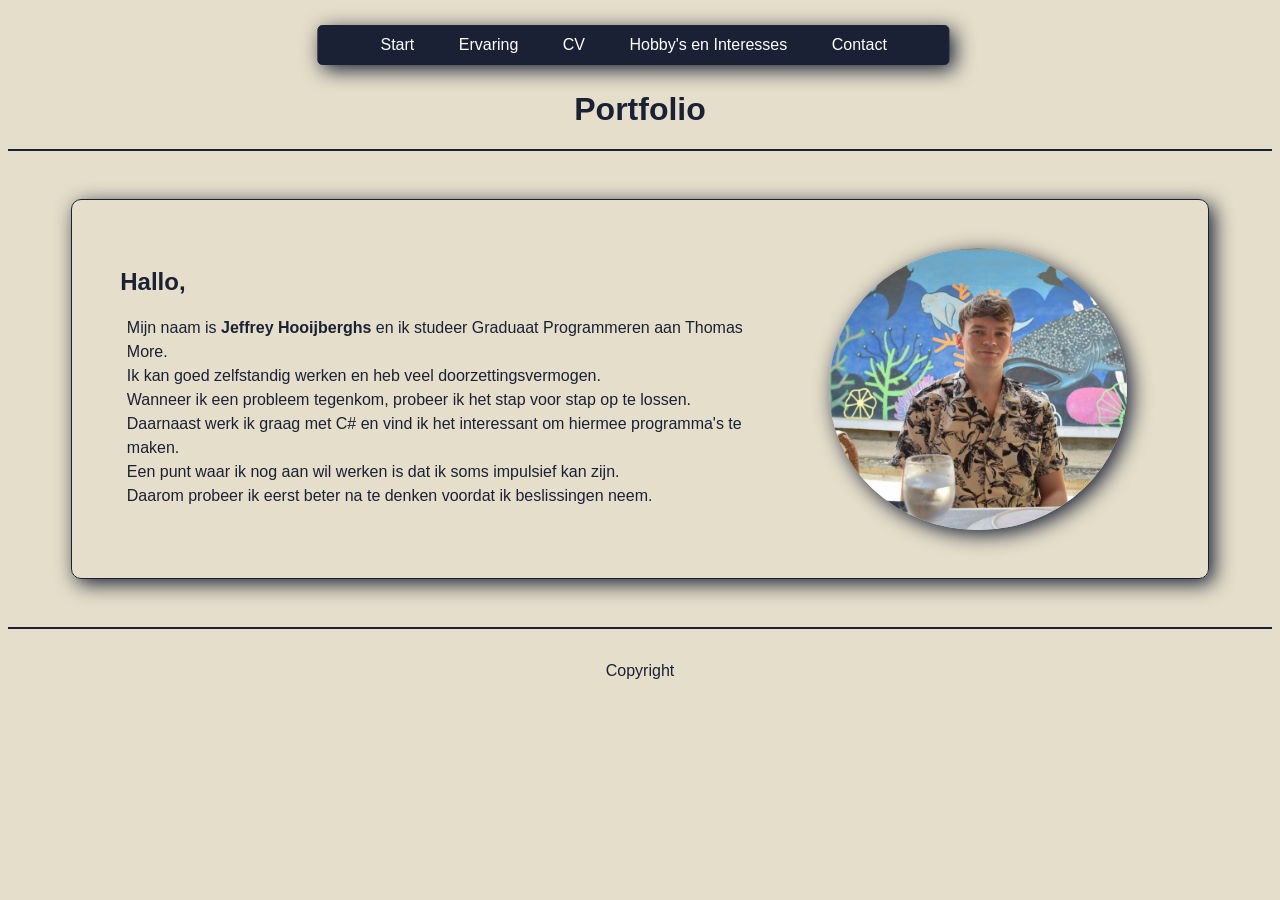
<file: index.html>
<!DOCTYPE html>
<html lang="en">
<head>
    <meta charset="UTF-8">
    <meta name="viewport" content="width=device-width, initial-scale=1.0">
    <title>Eerste pagina info over mijzelf</title>
    <link rel="icon" type="image/png" sizes="32x32" href="IMG/32x32.png">
    <link rel="icon" type="image/png" sizes="16x16" href="IMG/16x16.png">
    <link rel="icon" type="image/png" sizes="192x192" href="IMG/192x192.png">
    <link rel="icon" type="image/png" sizes="512x512" href="IMG/512x512.png">
    <link rel="stylesheet" href="css/style.css">
</head>
<body>
    
        <nav id="navbar">
             <a href="index.html">Start</a>
             <a href="ervaring.html">Ervaring</a>
             <a href="cv.html">CV</a>
             <a href="hobby.html">Hobby's en Interesses</a>
             <a href="contact.html">Contact</a>
        </nav>
        <h1>Portfolio</h1>
        <hr>
    <div class="container">
        <div class="grid gridborder gridcircle">
            <section>
                <h2>Hallo,</h2>
                <p>
                    Mijn naam is <strong>Jeffrey Hooijberghs</strong> en ik studeer Graduaat Programmeren aan Thomas More. <br>
                    Ik kan goed zelfstandig werken en heb veel doorzettingsvermogen. <br>
                    Wanneer ik een probleem tegenkom, probeer ik het stap voor stap op te lossen. <br>
                    Daarnaast werk ik graag met C# en vind ik het interessant om hiermee programma's te maken. <br>
                    Een punt waar ik nog aan wil werken is dat ik soms impulsief kan zijn. <br>
                    Daarom probeer ik eerst beter na te denken voordat ik beslissingen neem. <br>
                </p>
            </section>
            <img src="IMG/image.jpg" alt="het is kapot" id="foto">
        </div>
    </div>
     <footer>
            <hr>
            <p>Copyright</p>
        </footer>

</body>
</html>
</file>
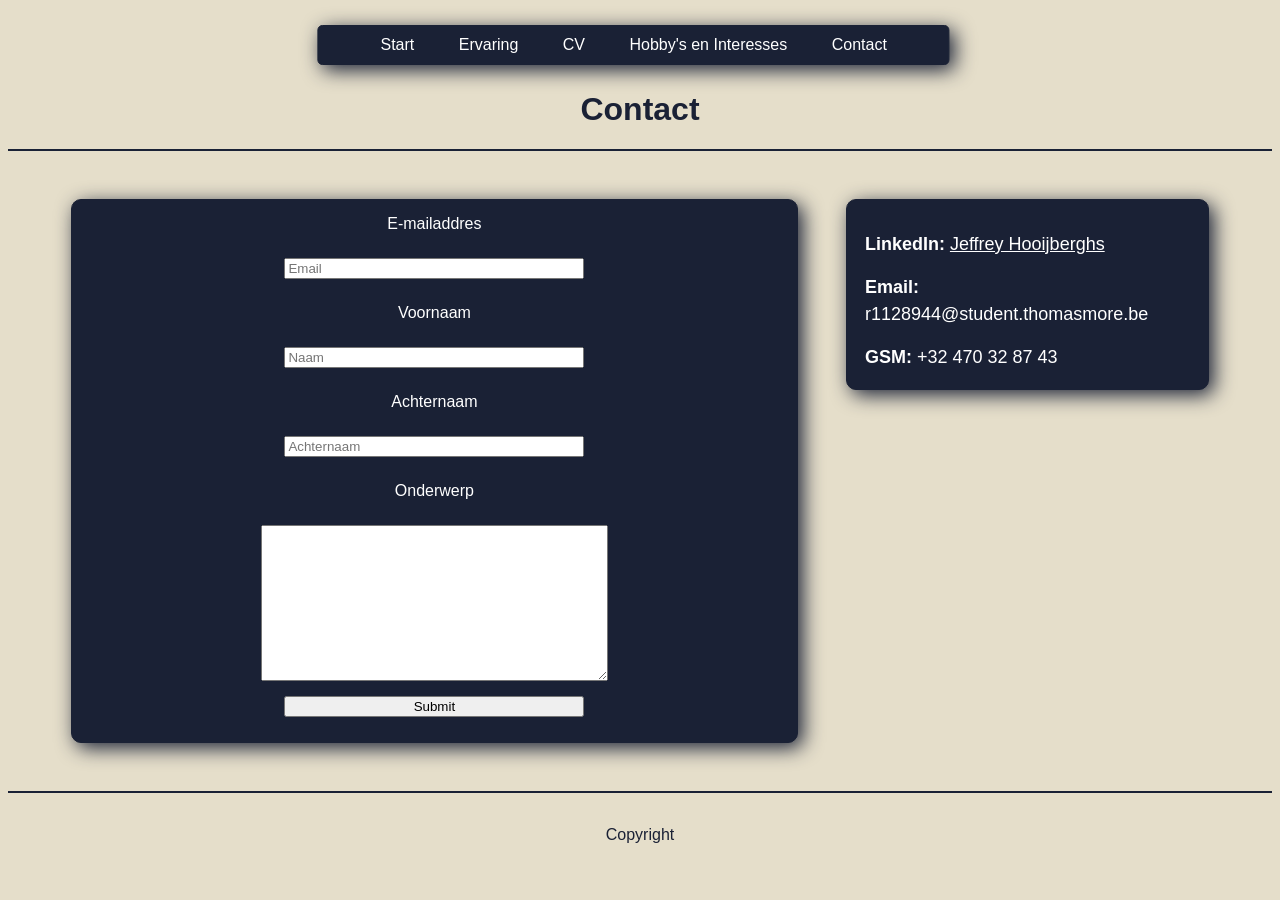
<file: contact.html>
<!DOCTYPE html>
<html lang="en">
<head>
    <meta charset="UTF-8">
    <meta name="viewport" content="width=device-width, initial-scale=1.0">
    <title>Mijn contact gegevens</title>
    <link rel="icon" type="image/png" sizes="32x32" href="IMG/32x32.png">
    <link rel="icon" type="image/png" sizes="16x16" href="IMG/16x16.png">
    <link rel="icon" type="image/png" sizes="192x192" href="IMG/192x192.png">
    <link rel="icon" type="image/png" sizes="512x512" href="IMG/512x512.png">
    <link rel="stylesheet" href="css/style.css">
</head>
<body>
        <nav id="navbar">
             <a href="index.html">Start</a>
             <a href="ervaring.html">Ervaring</a>
             <a href="cv.html">CV</a>
             <a href="hobby.html">Hobby's en Interesses</a>
             <a href="contact.html">Contact</a>
        </nav>
        <header>
            <h1>Contact</h1>
            <hr>
        </header>
        <main class="container">
            <section class="grid">
                <form action="https://tm-statweb.be/forms.php" method="post">
                        <label for="email">E-mailaddres</label>
                        <input type="email" id="email" name="email" placeholder="Email">
                        <label for="naam">Voornaam</label>
                        <input type="text" id="naam" name="naam" placeholder="Naam">
                        <label for="achternaam">Achternaam</label>
                        <input type="text" id="achternaam" name="achternaam" placeholder="Achternaam">
                        <label for="onderwerp">Onderwerp</label>
                        <textarea name="onderwerp" id="onderwerp" rows="10"></textarea>
                        <input type="submit">
                </form>
                <aside>
                    <p><Strong>LinkedIn:</Strong> <a href="https://www.linkedin.com/in/jeffrey-hooijberghs-51203824a/" target="_blank">Jeffrey Hooijberghs</a></p>
                    <p><strong>Email:</strong> r1128944@student.thomasmore.be</p>
                    <p><strong>GSM:</strong> +32 470 32 87 43</p>
                </aside>
            </section>
        </main>
         <footer>
            <hr>
            <p>Copyright</p>
        </footer>

</body>
</html>
</file>
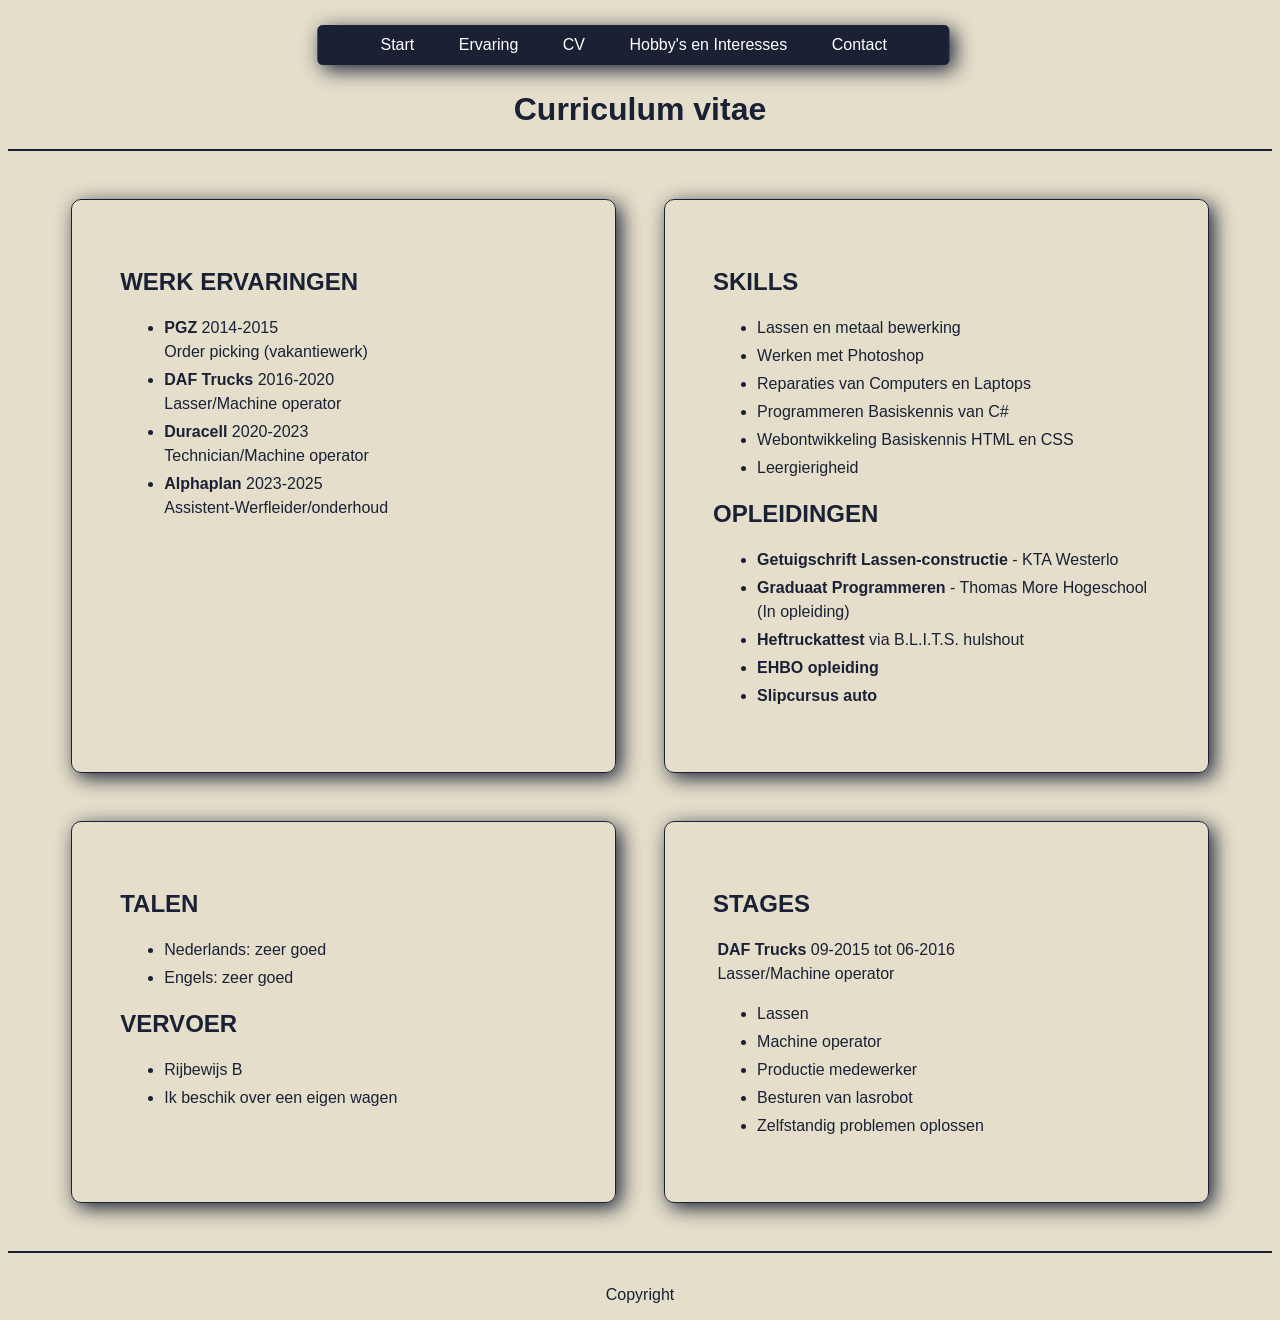
<file: cv.html>
<!DOCTYPE html>
<html lang="en">
<head>
    <meta charset="UTF-8">
    <meta name="viewport" content="width=device-width, initial-scale=1.0">
    <title>Mijn cv</title>
    <link rel="icon" type="image/png" sizes="32x32" href="IMG/32x32.png">
    <link rel="icon" type="image/png" sizes="16x16" href="IMG/16x16.png">
    <link rel="icon" type="image/png" sizes="192x192" href="IMG/192x192.png">
    <link rel="icon" type="image/png" sizes="512x512" href="IMG/512x512.png">
    <link rel="stylesheet" href="css/style.css">
</head>
<body>
        <nav id="navbar">
             <a href="index.html">Start</a>
             <a href="ervaring.html">Ervaring</a>
             <a href="cv.html">CV</a>
             <a href="hobby.html">Hobby's en Interesses</a>
             <a href="contact.html">Contact</a>
        </nav>
        <h1>Curriculum vitae</h1>
        <hr>
        <main class="container">
            <section class="grid2 ">
                <article class="gridborder">
                    <h2>WERK ERVARINGEN</h2>
                     <ul>
                        <li><strong>PGZ</strong> 2014-2015 <br> Order picking (vakantiewerk)</li>
                        <li><strong>DAF Trucks</strong>  2016-2020 <br> Lasser/Machine operator</li>
                        <li><strong>Duracell</strong>  2020-2023 <br> Technician/Machine operator</li>
                        <li><strong>Alphaplan</strong>  2023-2025 <br> Assistent-Werfleider/onderhoud</li>
                     </ul>
                    
                </article>
                <article class="gridborder">
                    <h2>SKILLS</h2>
                    <ul>
                        <li>Lassen en metaal bewerking</li>
                        <li>Werken met Photoshop</li>
                        <li>Reparaties van Computers en Laptops</li>
                        <li>Programmeren Basiskennis van C# </li>
                        <li>Webontwikkeling Basiskennis HTML en CSS</li>
                        <li>Leergierigheid</li>
                    </ul>
                    <h2>OPLEIDINGEN</h2>
                    <ul>
                        <li><strong>Getuigschrift Lassen-constructie</strong> - KTA Westerlo</li>
                        <li> <strong>Graduaat Programmeren</strong> - Thomas More Hogeschool (In opleiding)</li>
                        <li><strong>Heftruckattest</strong> via B.L.I.T.S. hulshout</li>
                        <li><strong>EHBO opleiding</strong></li>
                        <li><strong>Slipcursus auto</strong></li>

                    </ul>
                </article>
            </section>
            <section class="grid2">
                <article class="gridborder">
                    <h2>TALEN</h2>
                    <ul>
                        <li>Nederlands: zeer goed</li>
                        <li>Engels: zeer goed</li>
                    </ul>
                    <h2>VERVOER</h2>
                    <ul>
                        <li>Rijbewijs B</li>
                        <li>Ik beschik over een eigen wagen</li>
                    </ul>
                </article>
                <article class="gridborder">
                    <h2>STAGES</h2>
                    <p><strong>DAF Trucks</strong> 09-2015 tot 06-2016 <br> Lasser/Machine operator </p>
                    <ul>
                        <li>Lassen</li>
                        <li>Machine operator</li>
                        <li>Productie medewerker</li>
                        <li>Besturen van lasrobot</li>
                        <li>Zelfstandig problemen oplossen</li>
                    </ul>
                </article>
            </section>
        </main>
         <footer>
            <hr>
            <p>Copyright</p>
        </footer>
</body>
</html>
</file>
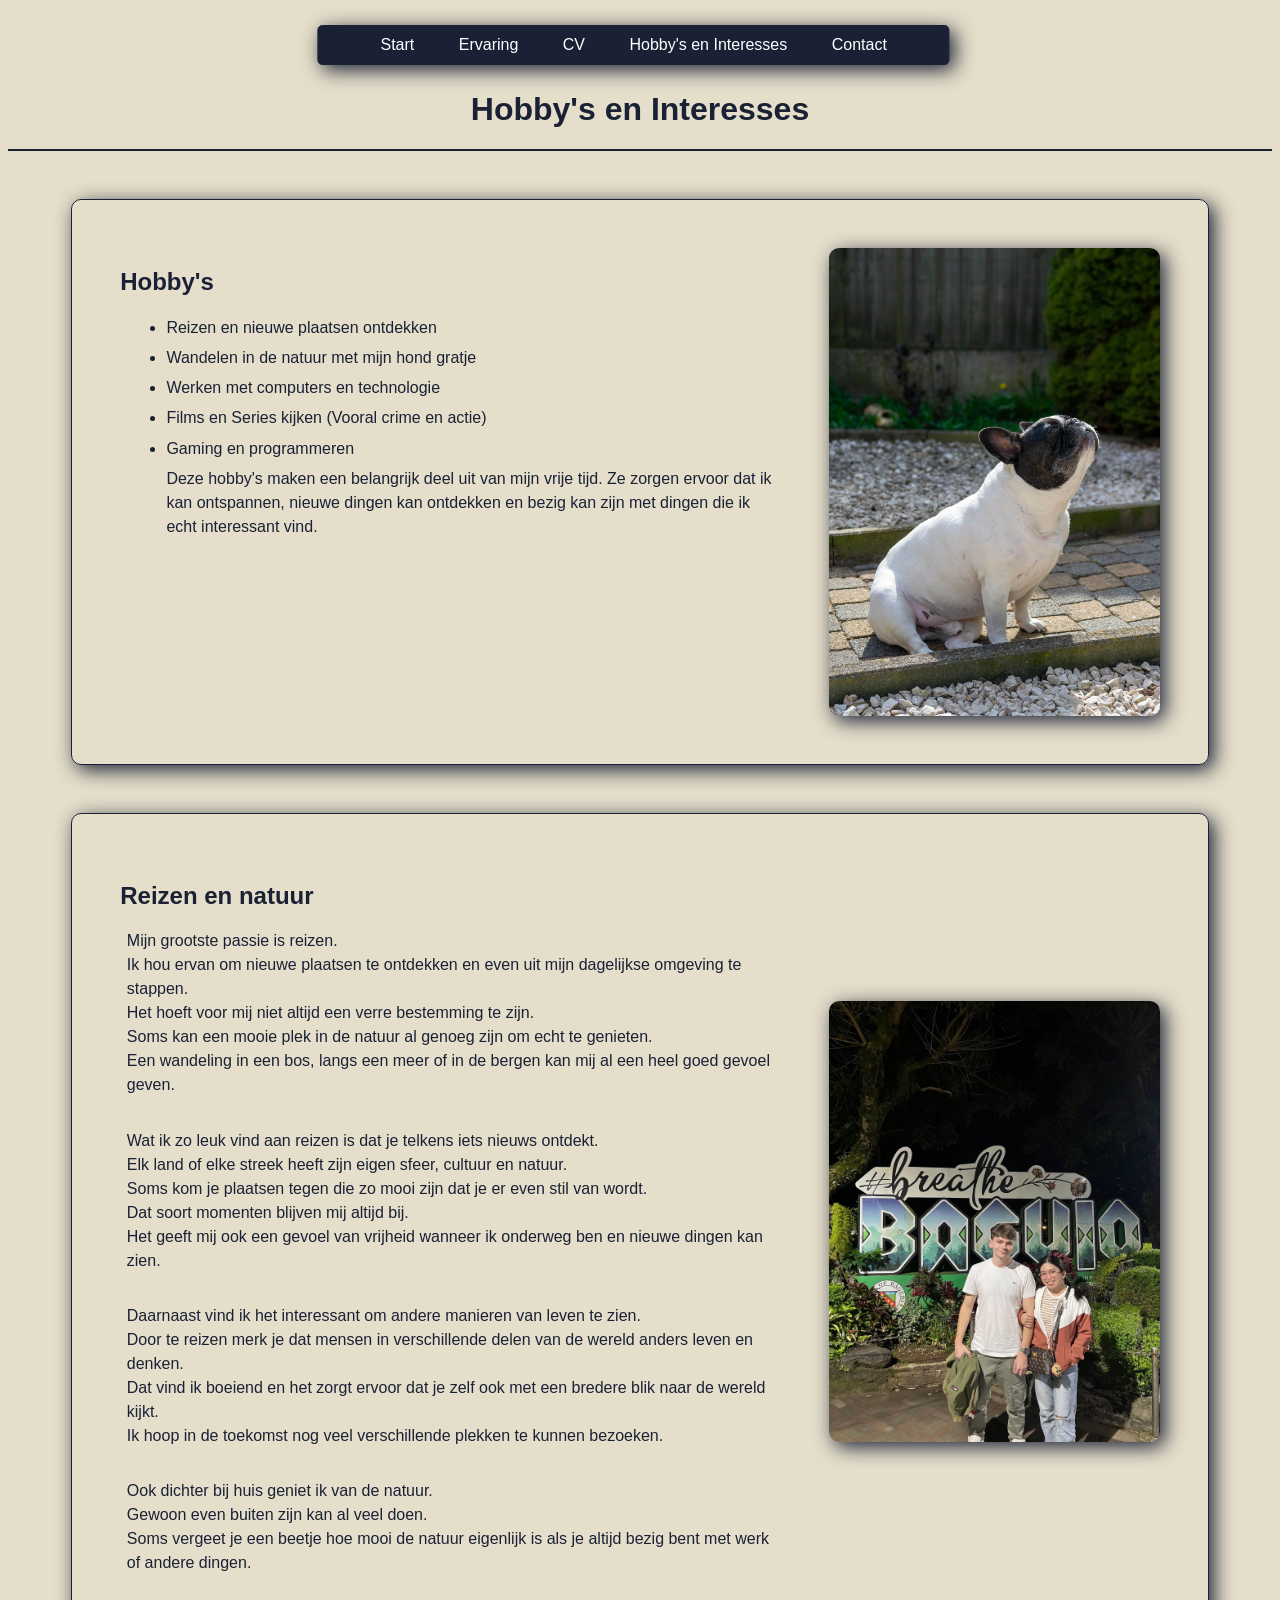
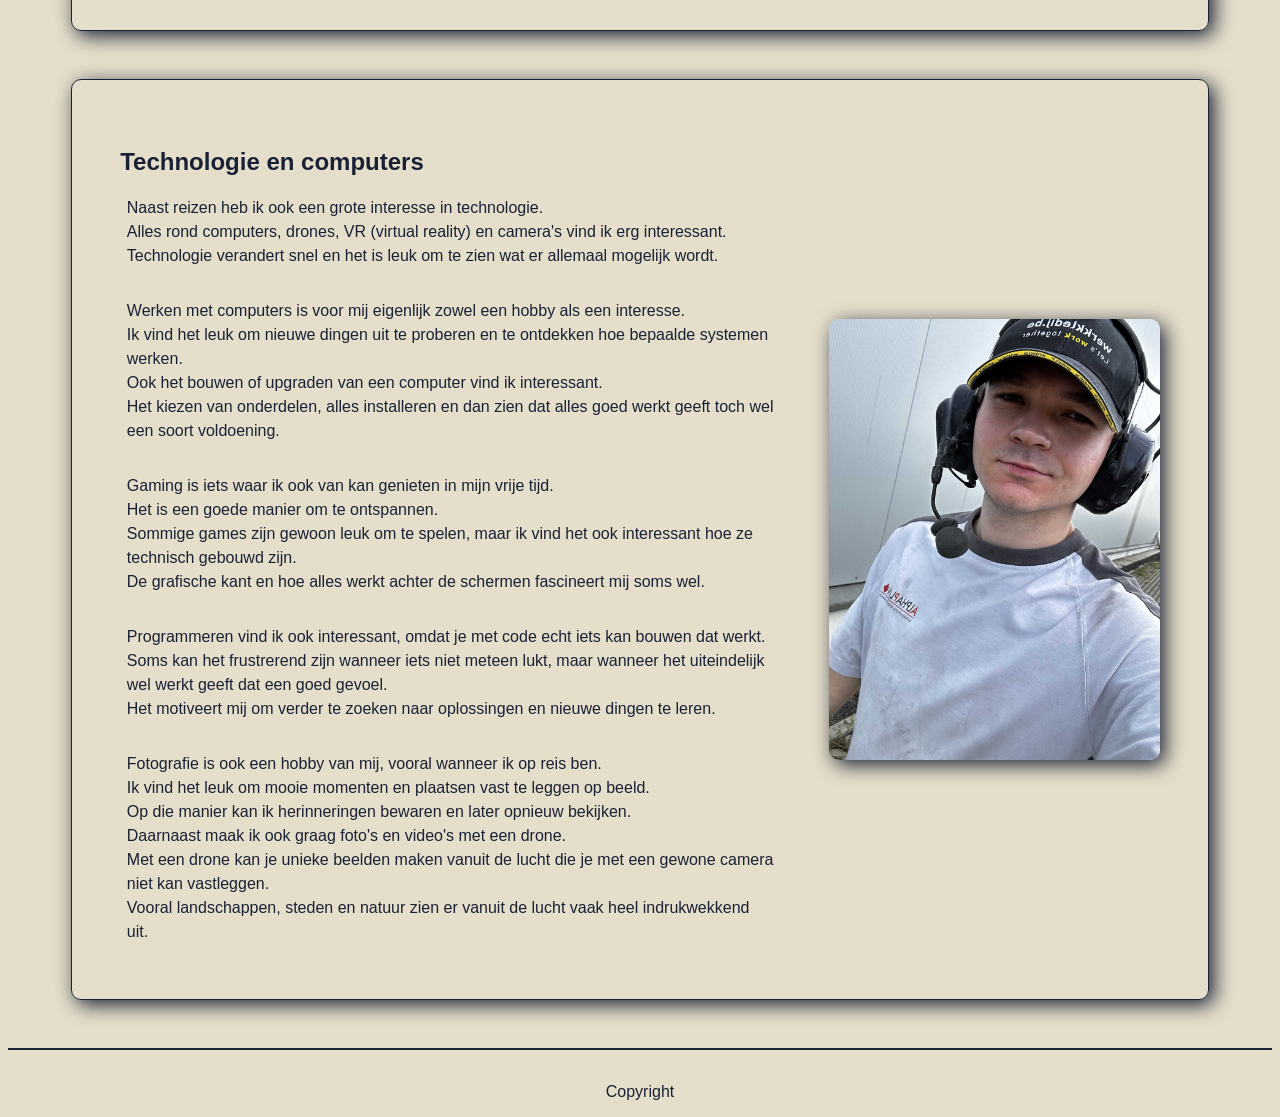
<file: hobby.html>
<!DOCTYPE html>
<html lang="en">
<head>
    <meta charset="UTF-8">
    <meta name="viewport" content="width=device-width, initial-scale=1.0">
    <title>Hobby's en interessen</title>
    <link rel="icon" type="image/png" sizes="32x32" href="IMG/32x32.png">
    <link rel="icon" type="image/png" sizes="16x16" href="IMG/16x16.png">
    <link rel="icon" type="image/png" sizes="192x192" href="IMG/192x192.png">
    <link rel="icon" type="image/png" sizes="512x512" href="IMG/512x512.png">
    <link rel="stylesheet" href="css/style.css">
</head>
<body>
       <nav id="navbar">
             <a href="index.html">Start</a>
             <a href="ervaring.html">Ervaring</a>
             <a href="cv.html">CV</a>
             <a href="hobby.html">Hobby's en Interesses</a>
             <a href="contact.html">Contact</a>
        </nav>
        <h1>Hobby's en Interesses</h1>
        <hr>
        <div class="container">

            <section class="grid gridborder">

                <article>

                    <h2>Hobby's</h2>

                    <ul>

                    <li>
                      Reizen en nieuwe plaatsen ontdekken
                    </li>
        
                    <li>
                      Wandelen in de natuur met mijn hond gratje
                    </li>
        
                    <li>
                      Werken met computers en technologie
                    </li>
        
                    <li>
                      Films en Series kijken (Vooral crime en actie)
                    </li>
        
                    <li>
                      Gaming en programmeren 
                    </li>
        
                    <p>
                      Deze hobby's maken een belangrijk deel uit van mijn vrije tijd. Ze zorgen ervoor dat ik 
                      kan ontspannen, nieuwe dingen kan ontdekken en bezig kan zijn met dingen die ik echt interessant vind.
                    </p>
        
                  </ul>
        
                </article>

              <img src="IMG/gratje.jpg" alt="gratje foto">
    
            </section>

            <section class="grid gridborder">
                <article>

                    <h2>Reizen en natuur</h2>

                    <p>
                        Mijn grootste passie is reizen. <br>
                        Ik hou ervan om nieuwe plaatsen te ontdekken en even uit mijn dagelijkse omgeving te stappen. <br>
                        Het hoeft voor mij niet altijd een verre bestemming te zijn. <br>
                        Soms kan een mooie plek in de natuur al genoeg zijn om echt te genieten. <br> 
                        Een wandeling in een bos, langs een meer of in de bergen kan mij al een heel goed gevoel geven. <br>
                    </p>
                    <br>
                    <p>
                        Wat ik zo leuk vind aan reizen is dat je telkens iets nieuws ontdekt. <br>
                        Elk land of elke streek heeft zijn eigen sfeer, cultuur en natuur. <br>
                        Soms kom je plaatsen tegen die zo mooi zijn dat je er even stil van wordt. <br>
                        Dat soort momenten blijven mij altijd bij. <br>
                        Het geeft mij ook een gevoel van vrijheid wanneer ik onderweg ben en nieuwe dingen kan zien. <br>
                    </p>
                    <br>
                    <p>
                        Daarnaast vind ik het interessant om andere manieren van leven te zien. <br>
                        Door te reizen merk je dat mensen in verschillende delen van de wereld anders leven en denken. <br>
                        Dat vind ik boeiend en het zorgt ervoor dat je zelf ook met een bredere blik naar de wereld kijkt. <br>
                        Ik hoop in de toekomst nog veel verschillende plekken te kunnen bezoeken. <br>
                    </p>
                    <br>
                    <p>
                        Ook dichter bij huis geniet ik van de natuur. <br>
                        Gewoon even buiten zijn kan al veel doen.  <br>
                        Soms vergeet je een beetje hoe mooi de natuur eigenlijk is als je altijd bezig bent met werk of andere dingen. <br>
                    </p>
                </article>
                <img src="IMG/foto4.jpg" alt="foto reis">
              </section>
    
              <section class="grid gridborder">
                  <article>
                      
                      <h2>Technologie en computers</h2>

                    <p>
                        Naast reizen heb ik ook een grote interesse in technologie. <br>
                        Alles rond computers, drones, VR (virtual reality) en camera's vind ik erg interessant. <br>
                        Technologie verandert snel en het is leuk om te zien wat er allemaal mogelijk wordt. <br>
                    </p>
                    <br>
                    <p>
                        Werken met computers is voor mij eigenlijk zowel een hobby als een interesse. <br>
                        Ik vind het leuk om nieuwe dingen uit te proberen en te ontdekken hoe bepaalde systemen werken. <br>
                        Ook het bouwen of upgraden van een computer vind ik interessant. <br>
                        Het kiezen van onderdelen, alles installeren en dan zien dat alles goed werkt geeft toch wel een soort voldoening. <br>
                    </p>
                    <br>
                    <p>
                        Gaming is iets waar ik ook van kan genieten in mijn vrije tijd. <br>
                        Het is een goede manier om te ontspannen. <br>
                        Sommige games zijn gewoon leuk om te spelen, maar ik vind het ook interessant hoe ze technisch gebouwd zijn. <br>
                        De grafische kant en hoe alles werkt achter de schermen fascineert mij soms wel. <br>
                    </p>
                    <br>
                    <p>
                     Programmeren vind ik ook interessant, omdat je met code echt iets kan bouwen dat werkt. <br>
                     Soms kan het frustrerend zijn wanneer iets niet meteen lukt, maar wanneer het uiteindelijk wel werkt geeft dat een goed gevoel. <br>
                     Het motiveert mij om verder te zoeken naar oplossingen en nieuwe dingen te leren. <br>
                    </p>
                    <br>
                    <p>
                        Fotografie is ook een hobby van mij, vooral wanneer ik op reis ben. <br>
                        Ik vind het leuk om mooie momenten en plaatsen vast te leggen op beeld. <br>
                        Op die manier kan ik herinneringen bewaren en later opnieuw bekijken. <br>
                        Daarnaast maak ik ook graag foto's en video's met een drone. <br>
                        Met een drone kan je unieke beelden maken vanuit de lucht die je met een gewone camera niet kan vastleggen. <br>
                        Vooral landschappen, steden en natuur zien er vanuit de lucht vaak heel indrukwekkend uit. <br>
                    </p>
                </article>

                 <img src="IMG/foto3.jpeg" alt="foto headseth">
            </section>
        </div>
        <footer>
            <hr>
            <p>Copyright</p>
        </footer>
</body>
</html>
</file>
<file: css/style.css>
:root{
    --achtergrondkleur: #e5deca;
    --complementairekleur: #1a2135;
    --formkleur: white;
    
}
*{
    box-sizing: border-box;
}
.container{
    max-width: 90%;
    margin: 0 auto;
}
body{
    font-family: Verdana, Geneva, Tahoma, sans-serif;
    background-color: var(--achtergrondkleur);
    color: var(--complementairekleur);
}
hr{
   border: 1px solid var(--complementairekleur);
   background-color: var(--complementairekleur);
   margin-bottom: 30px;
}
h1 , h3{
    text-align: center;
    color: var(--complementairekleur);
}
p{
    
    margin: 1%;
    line-height: 1.5;
}
.main{
    display: grid;
    align-items: center;
    grid-template-areas: "foto1 tekst";
}
.tekst{
    grid-area: tekst;
    margin-right: 300px;
    font-size: large ;
    padding: 40px;
    border-radius: 10px;
    text-align: left;   
}

#navbar{
    margin: 2%;
    border: 1px solid var(--complementairekleur);
    padding: 10px;
    border-radius: 5px;
    background-color:  var(--complementairekleur);
    text-align: center;
    width: 50%;
    left: 25%;
    transform: translate(45%);
    box-shadow: 5px 5px 20px var(--complementairekleur) ;
}
#navbar a{
    text-decoration:none;
    color:white;
    margin: 0 20px;
}
#navbar a:hover{
    color: red;
}

.grid{
  width: 100%;
  display: grid;
  gap: 3rem;
  grid-template-columns: 3fr 1.5fr;
  align-items: top;
  margin-top: 3rem;
  margin-bottom: 3rem;
}
.grid2{
  width: 100%;
  display: grid;
  gap: 3rem;
  grid-template-columns: 1fr 1fr;
  align-items: top;
  margin-top: 3rem;
  margin-bottom: 3rem;
}

ul li{
    margin: 1%;
    line-height: 1.5;
}
.grid img{
    width: 100%;
    border-radius: 10px;
    box-shadow: 5px 5px 20px var(--complementairekleur);
    align-self: center;
}
.gridcircle img{
    width: 90%;
    border-radius: 50%;
    box-shadow: 5px 5px 20px var(--complementairekleur);
    align-self: center;
}

.gridborder{
    border: 1px solid var(--complementairekleur);
    border-radius: 10px;
    box-shadow: 5px 5px 20px var(--complementairekleur);
    padding: 3rem;
}

form label,form input{
    width: 300px;
    margin-bottom: 10px;
}
form textarea{
    width: 50%;
}
form{
    border: 1px solid var(--complementairekleur);
    position: relative;
    display: flex;
    flex-direction: column;
    gap: 15px;
    text-align: center;
    align-items: center;
    padding: 15px;
    color: var(--formkleur);
    box-shadow: 5px 5px 20px var(--complementairekleur);
    background-color: var(--complementairekleur);
    border-radius: 10px;
}
aside{
    border: 1px solid var(--complementairekleur);
    color: var(--formkleur);
    background-color: var(--complementairekleur);
    border-radius: 10px;
    padding: 15px;
    text-align: left;
    font-size: large;
    box-shadow: 5px 5px 20px var(--complementairekleur);
    height: fit-content;
}
aside p{
    margin-top: 1rem;
}
aside a{
    color: white;
}
aside a:hover{
    color: red;
}
footer{
    text-align: center;
    margin-top: 3rem;
}
</file>
